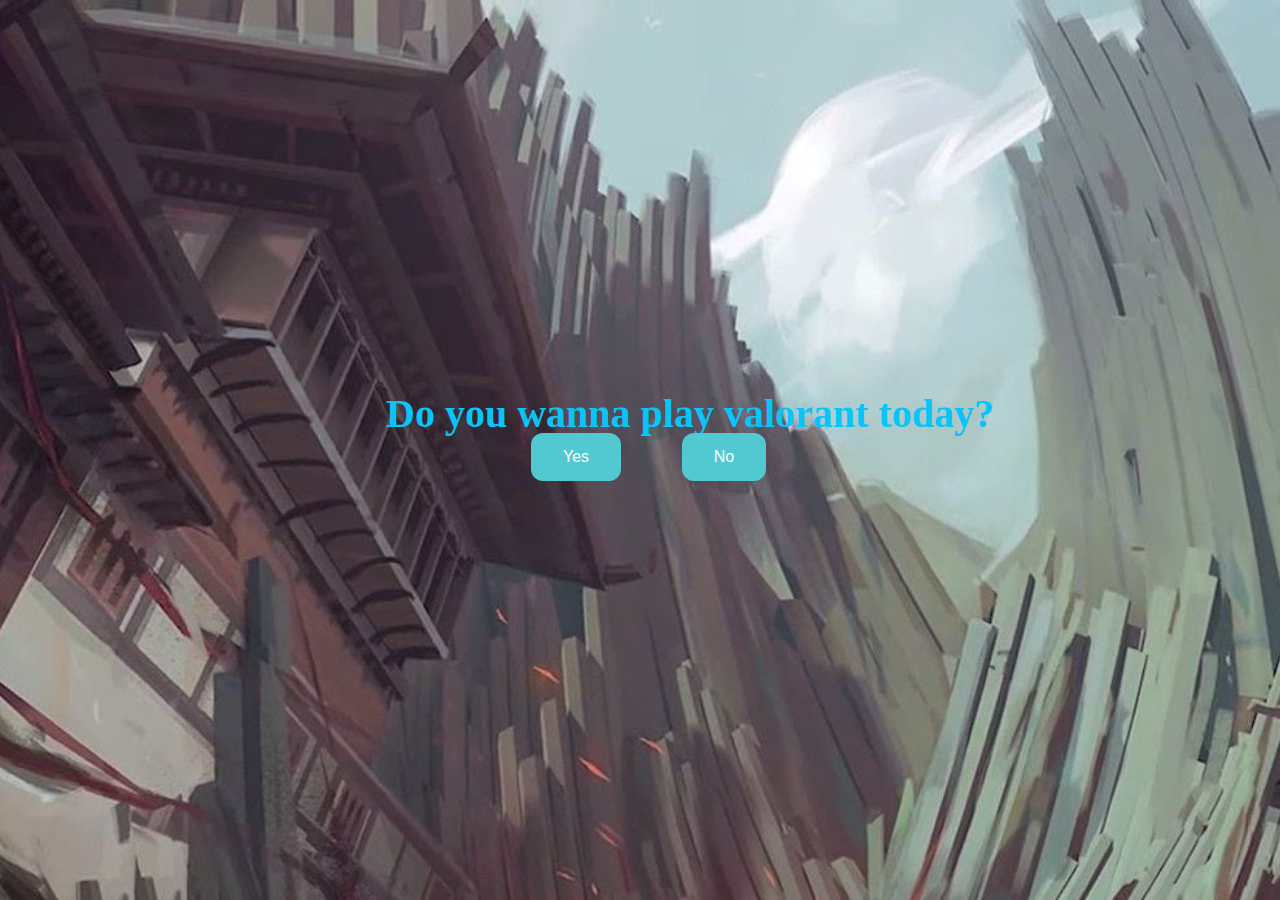
<file: index.html>
<!DOCTYPE html>
<html lang="en">
    <head>
        <link rel="stylesheet" href="./styles.css">
        
    </head> 
    <body>
        <div class="container">
            <div >
                <h1 class = "header_text">Do you wanna play valorant today?</h1>
            </div>
            <div class = "buttons">
                <button class="btn" id = "yesButton" onclick="nextPage()">Yes</button>
                <button class="btn" id="noButton" onmouseover="moveButton()">No</button>
                <script>
                    function nextPage() {
                        window.location.href = "yes.html";
                    }
                    
                    function moveButton() {
                        var x = Math.random() * (window.innerWidth - document.getElementById('noButton').offsetWidth);
                        var y = Math.random() * (window.innerHeight - document.getElementById('noButton').offsetHeight);
                        document.getElementById('noButton').style.left = `${x}px`;
                        document.getElementById('noButton').style.top = `${y}px`;
                    }
                </script> 
            </div>
        </div>
       
    </body> 
</html>
</file>
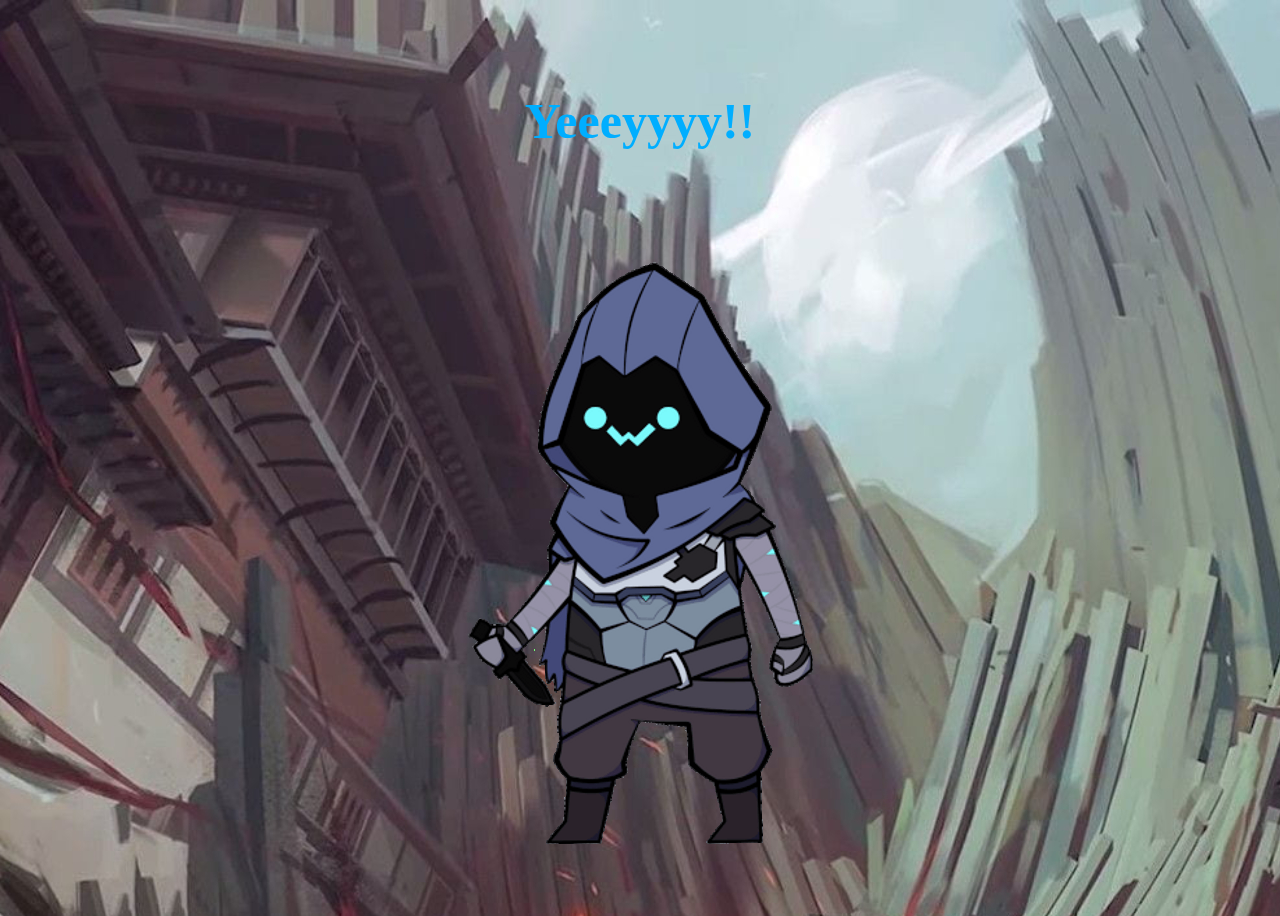
<file: yes.html>
<!DOCTYPE html>
<html lang="en">
    <head>
        <link rel="stylesheet" href="./yes_style.css">
        
    </head> 
    <body>
        <div class="container">
            <div >
                <h1 class = "header_text">Yeeeyyyy!!</h1>
            </div>
            <div class="gif_container">
                <img src="images/omen.gif" alt="Cute animated illustration">
            </div>
        </div>
       
    </body> 
</html>
</file>
<file: styles.css>
body {
    display: flex;
    justify-content: center;
    align-items: center;
    height: 90vh;
    background-image: url('images/pxfuel.jpg');
}

#noButton {
    position: absolute;
    margin-left: 150px;
    transition: 0.5s;
}

#yesButton {
    position: absolute;
    margin-right: 150px;
}

.header_text {
    font-family: 'Nunito';
    font-size: 40px;
    font-weight: bold;
    color: rgb(8, 197, 249);
    text-align: center;
    margin-top: 20px;
    margin-bottom: 0px;
    margin-left: 100px;
}

.buttons {
    display: flex;
    flex-direction: row;
    justify-content: center;
    align-items: center;
    margin-top: 20px;
    margin-left: 20px;
}

.btn {
    background-color: #52c8d0;
    color: rgb(255, 255, 255);
    padding: 15px 32px;
    text-align: center;
    display: inline-block;
    font-size: 16px;
    margin: 4px 2px;
    cursor: pointer;
    border: none;
    border-radius: 12px;
    transition: background-color 0.3s ease;
}

.gif_container {
    display: flex;
    justify-content: center;
    align-items: center;
    margin-left: 90px;
}
</file>
<file: yes_style.css>
body {
    display: flex;
    justify-content: center;
    align-items: center;
    height: 100vh;
    background-color: #F8C8DC;
    background-image: url('images/pxfuel.jpg');
}

#noButton {
    position: absolute;
    margin-left: 150px;
    transition: 0.5s;
}

#yesButton {
    position: absolute;
    margin-right: 150px;
}

.header_text {
    font-family: 'Nunito';
    font-size: 50px;
    font-weight: bold;
    color: rgb(0, 174, 255);
    text-align: center;
    margin-top: 20px;
    margin-bottom: 0px;
}

.text {
    font-family: 'Nunito';
    font-size: 25px;
    font-weight: bold;
    color: white;
    text-align: center;
    margin-top: 20px;
    margin-bottom: 0px;
}

.buttons {
    display: flex;
    flex-direction: row;
    justify-content: center;
    align-items: center;
    margin-top: 20px;
    margin-left: 20px;
}

.btn {
    background-color: #FFB6C1;
    color: white;
    padding: 15px 32px;
    text-align: center;
    display: inline-block;
    font-size: 16px;
    margin: 4px 2px;
    cursor: pointer;
    border: none;
    border-radius: 12px;
    transition: background-color 0.3s ease;
}

.btn:hover {
    background-color: #FAF9F6;
}

.gif_container {
    display: flex;
    justify-content: center;
    align-items: center;
    margin-left: -155px;
}
</file>
